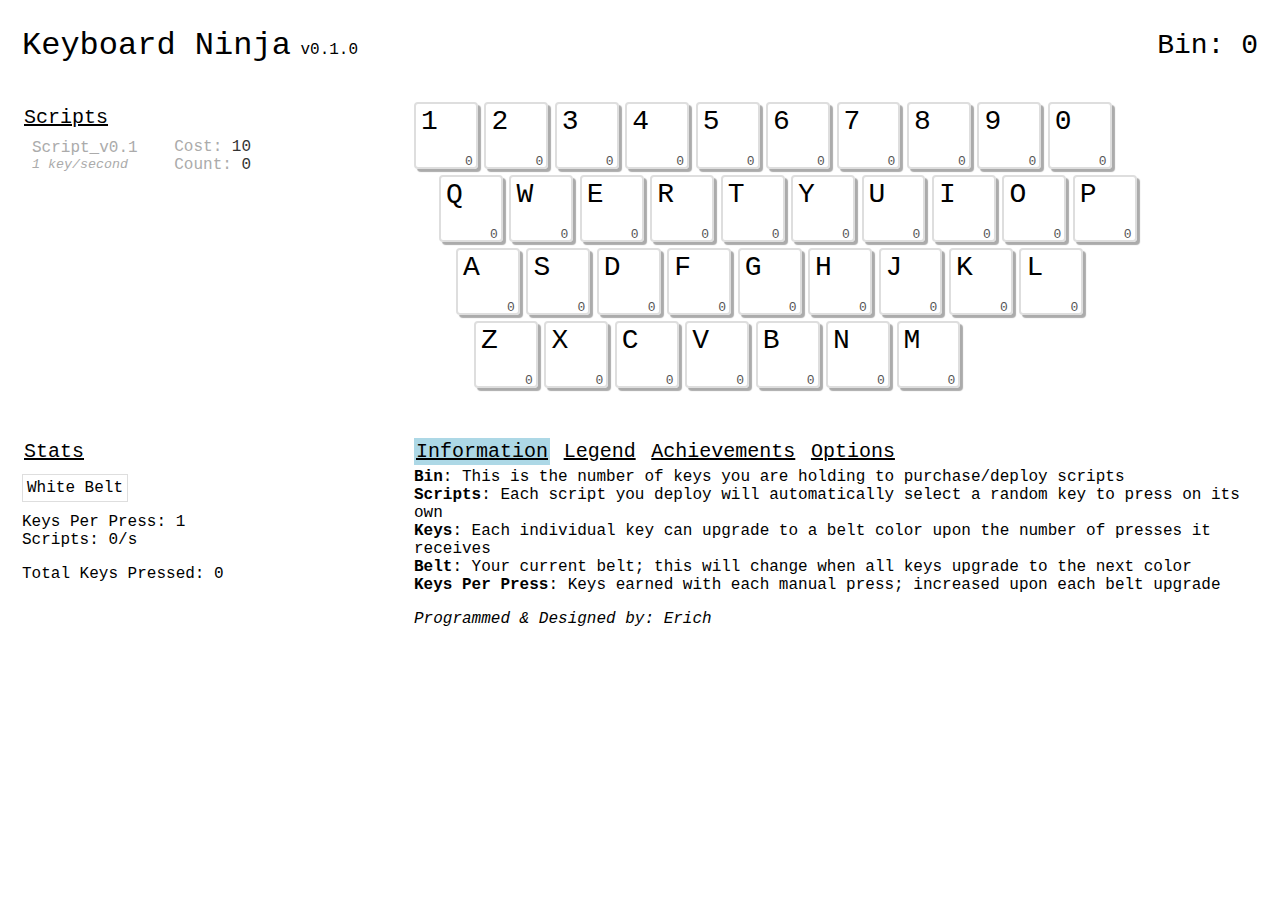
<file: index.htm>
<html>
<head>
<title>Keyboard Ninja</title>
<link rel="icon" type="image/png" href="favicon.ico">
<link rel="stylesheet" href="style.css" type="text/css">
<script src="scripts.js"></script>
<script>
  (function(i,s,o,g,r,a,m){i['GoogleAnalyticsObject']=r;i[r]=i[r]||function(){
  (i[r].q=i[r].q||[]).push(arguments)},i[r].l=1*new Date();a=s.createElement(o),
  m=s.getElementsByTagName(o)[0];a.async=1;a.src=g;m.parentNode.insertBefore(a,m)
  })(window,document,'script','//www.google-analytics.com/analytics.js','ga');

  ga('create', 'UA-69485554-1', 'auto');
  ga('send', 'pageview');

</script>
</head>

<body onLoad="start()">

<div id="topBelt">&nbsp;</div>

<table width="100%" border="0" cellpadding="20">
<tr>
<td><span id="title">Keyboard Ninja</span> <span id="version">v0.1.0</span></td>
<td align="right"><span id="topStats">Bin: <span id="keyCarton">0</span></span></td>
</tr><tr>
<td valign="top" width="350">
<div id="scripts">
<span id="subtitle">Scripts</span>
	<table width="100%" border="0" cellpadding="2" cellspacing="0">
	<tr id="script1">
	<td>
		<div id="script1Up" onclick="timerStartBot(1)">
			<span id="keyBotText">Script_v0.1<br>
			<i><small>1 key/second</small></i></span>
		</div>
	</td>
	<td>
		Cost: <span id="script1Cost">10</span><br>
		Count: <span id="script1Count">0</span>
	</td>
	</tr>
	<tr id="script2">
	<td>
		<div id="script2Up" onclick="timerStartBot(2)">
			<span id="keyBotText">Script_v0.5<br>
			<i><small>5 keys/second</small></i></span>
		</div>
	</td>
	<td>
		Cost: <span id="script2Cost">250</span><br>
		Count: <span id="script2Count">0</span>
	</td>
	</tr>
	<tr id="script3">
	<td>
		<div id="script3Up" onclick="timerStartBot(3)">
			<span id="keyBotText">Script_v1.0<br>
			<i><small>10 keys/second</small></i></span>
		</div>
	</td>
	<td>
		Cost: <span id="script3Cost">1.00K</span><br>
		Count: <span id="script3Count">0</span>
	</td>
	</tr>
	</table>
</div>
</td>
<td valign="top">

<div id="keyboard">

	<div id="row1">
	<span id="1">1<span id="key1Count">0</span></span>
	<span id="2">2<span id="key2Count">0</span></span>
	<span id="3">3<span id="key3Count">0</span></span>
	<span id="4">4<span id="key4Count">0</span></span>
	<span id="5">5<span id="key5Count">0</span></span>
	<span id="6">6<span id="key6Count">0</span></span>
	<span id="7">7<span id="key7Count">0</span></span>
	<span id="8">8<span id="key8Count">0</span></span>
	<span id="9">9<span id="key9Count">0</span></span>
	<span id="0">0<span id="key0Count">0</span></span>
	</div>

	<div id="rowQ">
	<span id="q">Q<span id="keyQCount">0</span></span>
	<span id="w">W<span id="keyWCount">0</span></span>
	<span id="e">E<span id="keyECount">0</span></span>
	<span id="r">R<span id="keyRCount">0</span></span>
	<span id="t">T<span id="keyTCount">0</span></span>
	<span id="y">Y<span id="keyYCount">0</span></span>
	<span id="u">U<span id="keyUCount">0</span></span>
	<span id="i">I<span id="keyICount">0</span></span>
	<span id="o">O<span id="keyOCount">0</span></span>
	<span id="p">P<span id="keyPCount">0</span></span>
	</div>

	<div id="rowA">
	<span id="a">A<span id="keyACount">0</span></span>
	<span id="s">S<span id="keySCount">0</span></span>
	<span id="d">D<span id="keyDCount">0</span></span>
	<span id="f">F<span id="keyFCount">0</span></span>
	<span id="g">G<span id="keyGCount">0</span></span>
	<span id="h">H<span id="keyHCount">0</span></span>
	<span id="j">J<span id="keyJCount">0</span></span>
	<span id="k">K<span id="keyKCount">0</span></span>
	<span id="l">L<span id="keyLCount">0</span></span>
	</div>

	<div id="rowZ">
	<span id="z">Z<span id="keyZCount">0</span></span>
	<span id="x">X<span id="keyXCount">0</span></span>
	<span id="c">C<span id="keyCCount">0</span></span>
	<span id="v">V<span id="keyVCount">0</span></span>
	<span id="b">B<span id="keyBCount">0</span></span>
	<span id="n">N<span id="keyNCount">0</span></span>
	<span id="m">M<span id="keyMCount">0</span></span>
	</div>
	
</div>

</td>
</tr>
<tr>
<td valign="top">
<div id="stats">
	<span id="subtitle">Stats</span>
	<p>
	<span id="belt">White Belt</span>
	<p>
	Keys Per Press: <span id="keysPerPress">1</span><br>
	Scripts: <span id="keyBotRate">0/s</span>
	<p>
	Total Keys Pressed: <span id="totalKeys">0</span><br>
	</div>
</td>
<td valign="top">
<div id="tabs">
<span id="subtitleI" onClick="tabDisplay(3)">Information</span>
<span id="subtitleL" onClick="tabDisplay(2)">Legend</span>
<span id="subtitleA" onClick="tabDisplay(1)">Achievements</span>
<span id="subtitleO" onClick="tabDisplay(4)">Options</span>
</div>
<div id="achMnts">
	<p>
	<span id="keyCount100"><span id="keyCount100Info">100 key presses</span> 100</span>
	<span id="keyCount1K"><span id="keyCount1KInfo">1,000 key presses</span> 1K</span>
	<span id="keyCount10K"><span id="keyCount10KInfo">10,000 key presses</span> 10K</span>
	<span id="keyCount100K"><span id="keyCount100KInfo">100,000 key presses</span> 100K</span>
	<p>
	<span id="numbers1"><span id="numbers1Info">Pressed each number</span> #s</span>
	<span id="letters1"><span id="letters1Info">Pressed each letter</span> Ls</span>
	<p>
	<span id="yellowBelt"><span id="yellowBeltInfo">Earned yellow belt</span> &nbsp;&nbsp;</span>
	<span id="goldBelt"><span id="goldBeltInfo">Earned gold belt</span> &nbsp;&nbsp;</span>
	<span id="orangeBelt"><span id="orangeBeltInfo">Earned orange belt</span> &nbsp;&nbsp;</span>
	<span id="greenBelt"><span id="greenBeltInfo">Earned green belt</span> &nbsp;&nbsp;</span>
	<span id="blueBelt"><span id="blueBeltInfo">Earned blue belt</span> &nbsp;&nbsp;</span>
	<span id="purpleBelt"><span id="purpleBeltInfo">Earned purple belt</span> &nbsp;&nbsp;</span>
	<span id="brownBelt"><span id="brownBeltInfo">Earned brown belt</span> &nbsp;&nbsp;</span>
	<span id="redBelt"><span id="redBeltInfo">Earned red belt</span> &nbsp;&nbsp;</span>
	<span id="blackBelt"><span id="blackBeltInfo">Earned black belt</span> &nbsp;&nbsp;</span>
	<span id="mBlackBelt"><span id="mBlackBeltInfo">Earned master black belt</span> &nbsp;&nbsp;</span>
	<span id="masterKey"><span id="masterKeyInfo" style="color:black; font-weight:normal">Earned one master black belt key</span> Mk</span>
	<p>
	<span id="script1x10"><span id="script1x10Info">Deployed 10 Simple Scripts</span> S1x10</span>
</div>

<div id="legend">
	<span id="legendInfo">Required amount for individual key belts</span><br>
	<span id="legendYellow">Yellow: 25</span><br>
	<span id="legendGold">Gold: 75</span><br>
	<span id="legendOrange">Orange: 150</span><br>
	<span id="legendGreen">Green: 400</span><br>
	<span id="legendBlue">Blue: 1000</span><br>
	<span id="legendPurple">Purple: 2500</span><br>
	<span id="legendBrown">Brown: 7500</span><br>
	<span id="legendRed">Red: 15000</span><br>
	<span id="legendBlack">Black: 50000</span><br>
	<span id="legendMBlack">Master Black: 100000</span>
</div>

<div id="information">
<b>Bin</b>: This is the number of keys you are holding to purchase/deploy scripts<br>
<b>Scripts</b>: Each script you deploy will automatically select a random key to press on its own<br>
<b>Keys</b>: Each individual key can upgrade to a belt color upon the number of presses it receives<br>
<b>Belt</b>: Your current belt; this will change when all keys upgrade to the next color<br>
<b>Keys Per Press</b>: Keys earned with each manual press; increased upon each belt upgrade<br>
<p>
<i>Programmed & Designed by: Erich</i>
</div>

<div id="options">
<span id="deleteData" onClick="document.getElementById('resetConfirm').style.visibility='visible'">Hard Reset</span><br>
<div id="resetConfirm">
	All game data will be lost, are you sure?<br>
	<span id="resetYes" onClick="deleteData()">Yes</span> <span id="resetNo" onClick="document.getElementById('resetConfirm').style.visibility='hidden'">No</span>
</div>
</div>

</td>
</tr>
</table>

</body>

</html>
</file>
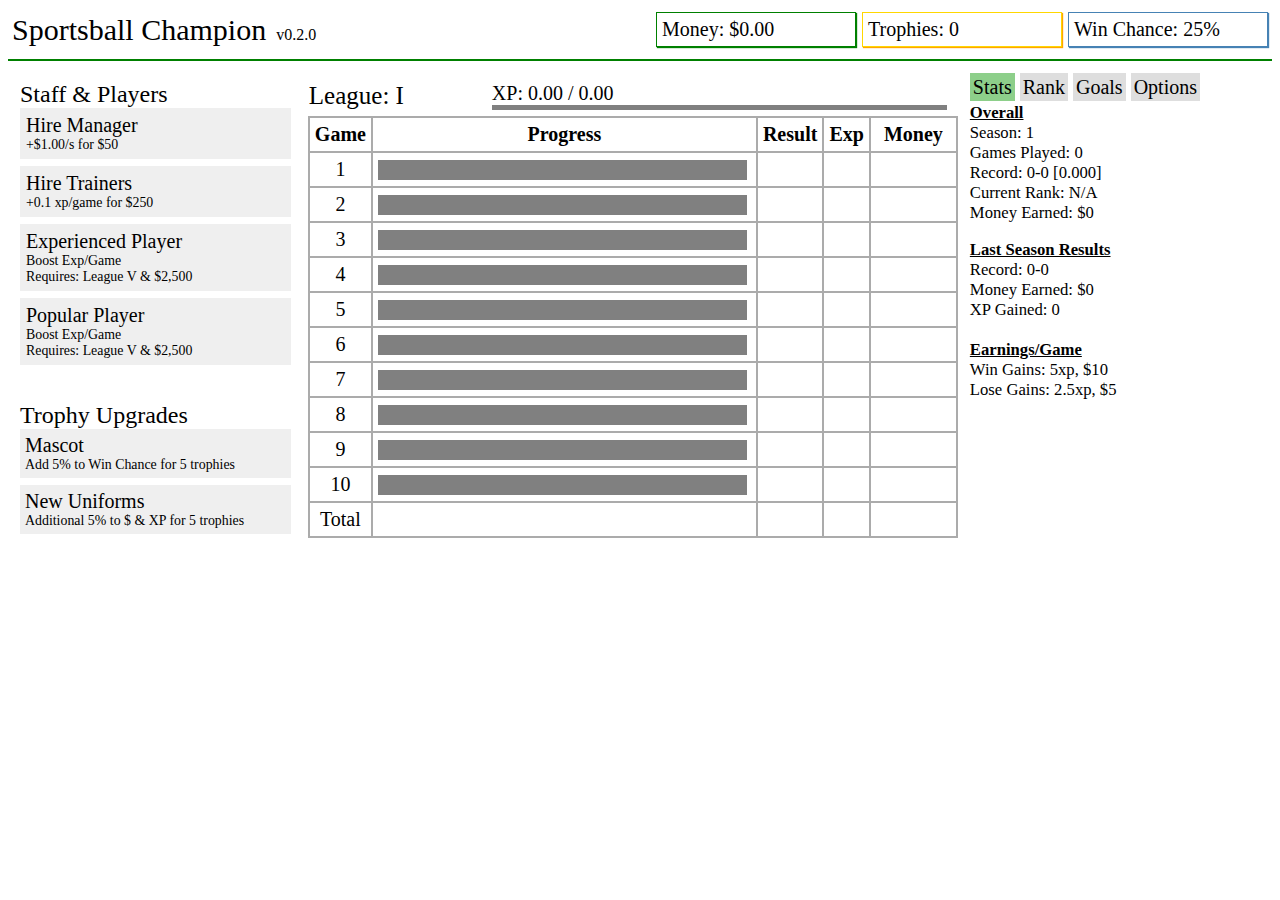
<file: sportsball/index.htm>
<html>
<head>
<title>Sportsball Champion</title>
<link rel="icon" type="image/png" href="ball.png">
<link rel="stylesheet" href="style.css" type="text/css">
<script src="scripts.js"></script>
<script>
  (function(i,s,o,g,r,a,m){i['GoogleAnalyticsObject']=r;i[r]=i[r]||function(){
  (i[r].q=i[r].q||[]).push(arguments)},i[r].l=1*new Date();a=s.createElement(o),
  m=s.getElementsByTagName(o)[0];a.async=1;a.src=g;m.parentNode.insertBefore(a,m)
  })(window,document,'script','//www.google-analytics.com/analytics.js','ga');

  ga('create', 'UA-69485554-1', 'auto');
  ga('send', 'pageview');

</script>
</head>

<body onLoad="timer()">
<table width="100%" cellpadding="2"><tr><td>
<span id="title">Sportsball Champion</span>&nbsp;&nbsp;<span id="version">v0.2.0</span>
</td><td width="200">
<div id="money">Money: $<span id="totalMoney">0.00</span></div>	
</td><td width="200">
<div id="trophies">Trophies: <span id="numTrophies">0</span></div>	
</td><td width="200">
<div id="chance">Win Chance: <span id="winChance">25%</span></div>
</td></tr></table>
<hr color="green">

<table cellpadding="5" border="0" width="100%">
<tr>
<td valign="top" width="285" id="left">
	<div id="staffPlayers">
	<span id="leftTitle">Staff & Players</span><br>
	<div id="manager" onClick="hireManager()">
		<table cellspacing="0" width="100%"><tr><td>
		<span id="managerText">
			Hire Manager<br>
			<small><small>+$1.00/s for $50</small></small>
		</span><br>
		<span id="managerInfo">Level: <span id="managerLevel">1</span> | Upgrade: <span id="managerUpCost">$250</span></span>
		</td><td align="center" width="25">
			<span id="upgradeManager" onclick="upgradeManager()">+</span>
		</td></tr></table>
	</div>
	
	<div id="trainers" onclick="hireTrainer()">
		<table cellspacing="0" width="100%"><tr><td>
		<span id="trainerText">
			Hire Trainers<br>
			<small><small>+0.1 xp/game for $250</small></small>
		</span><br>
		<span id="trainerInfo">Level: <span id="trainerLevel">1</span> | Upgrade: <span id="trainerUpCost">$1.00K</span></span>
		</td><td align="center" width="25">
			<span id="upgradeTrainer" onclick="upgradeTrainer()">+</span>
		</td></tr></table>
	</div>
	
	<div id="expPlayer" onclick="selectStar('exp')">
		<table cellspacing="0" width="100%"><tr><td>
		<span id="expPlayerText">
			Experienced Player<br>
			<small><small>Boost Exp/Game<br>
			Requires: League V & $2,500</small></small>
		</span><br>
		<span id="expPlayerInfo">Level: <span id="expPlayerLevel">1</span> | Upgrade: $<span id="expStarUpCost">25.00K</span></span>
		</td><td align="center" width="25">
			<span id="upgradeExpStar" onclick="upgradeStar('exp')">+</span>
		</td></tr></table>
	</div>
	 
	<div id="popPlayer" onclick="selectStar('pop')">
		<table cellspacing="0" width="100%"><tr><td>
		<span id="popPlayerText">
			Popular Player<br>
			<small><small>Boost Money/Game<br>
			Requires: League V & $2,500</small></small>
		</span><br>
		<span id="popPlayerInfo">Level: <span id="popPlayerLevel">1</span> | Upgrade: $<span id="popStarUpCost">50.00K</span></span>
		</td><td align="center" width="25">
			<span id="upgradePopStar" onclick="upgradeStar('pop')">+</span>
		</td></tr></table>
	</div>
	</div>
	
	<p>
	
	<div id="trophyUpgrades">
	<span id="leftTitle">Trophy Upgrades</span><br>
	<div id="mascot" onclick="trophyUpgrade('mascot')">
		Mascot<br>
		<small><small>Add 5% to Win Chance for 5 trophies</small></small>
	</div>
	
	<div id="uniforms" onclick="trophyUpgrade('uniforms')">
		New Uniforms<br>
		<small><small>Additional 5% to $ & XP for 5 trophies</small></small>
	</div>
	</div>
</td>

<td align="center" valign="top">
	<table width="650" border="0" cellspacing="0">
	<tr>
	<td><span id="levelText">League: <span id="level">I</span></span></td>
	<td width="470">
		<div id="top">
			 XP: <span id="totalXp">0.00</span> / <span id="nextLevel">0.00</span><br>
			<progress id="levelUp" value="0" min="0" max="25"></progress>
		</div>
	</td>
	</tr>
	</table>

	<!-- Game Progress -->
	<table id="tGames" border="1" width="650" cellspacing="0" cellpadding="5">
	<tr><th width="20">Game</th><th>Progress</th><th width="30">Result</th><th width="25">Exp</th><th width="75">Money</th></tr>
	<tr>
		<td align="center">1</td>
		<td><progress min="0" max="5" value="0" id="game1"></progress></td>
		<td align="center"><span id="game1Result"></span></td>
		<td align="center"><span id="game1Exp"></span></td>
		<td align="center"><span id="game1Money"></span></td>
	</tr>
	<tr>
		<td align="center">2</td>
		<td><progress min="0" max="5" value="0" id="game2"></progress></td>
		<td align="center"><span id="game2Result"></span></td>		
		<td align="center"><span id="game2Exp"></span></td>
		<td align="center"><span id="game2Money"></span></td>
	</tr>
	<tr>
		<td align="center">3</td>
		<td><progress min="0" max="5" value="0" id="game3"></progress></td>
		<td align="center"><span id="game3Result"></span></td>
		<td align="center"><span id="game3Exp"></span></td>
		<td align="center"><span id="game3Money"></span></td>
	</tr>
	<tr>
		<td align="center">4</td>
		<td><progress min="0" max="5" value="0" id="game4"></progress></td>
		<td align="center"><span id="game4Result"></span></td>		
		<td align="center"><span id="game4Exp"></span></td>
		<td align="center"><span id="game4Money"></span></td>
	</tr>
	<tr>
		<td align="center">5</td>
		<td><progress min="0" max="5" value="0" id="game5"></progress></td>
		<td align="center"><span id="game5Result"></span></td>		
		<td align="center"><span id="game5Exp"></span></td>
		<td align="center"><span id="game5Money"></span></td>
	</tr>
	<tr>
		<td align="center">6</td>
		<td><progress min="0" max="5" value="0" id="game6"></progress></td>
		<td align="center"><span id="game6Result"></span></td>		
		<td align="center"><span id="game6Exp"></span></td>
		<td align="center"><span id="game6Money"></span></td>
	</tr>
	<tr>
		<td align="center">7</td>
		<td><progress min="0" max="5" value="0" id="game7"></progress></td>
		<td align="center"><span id="game7Result"></span></td>		
		<td align="center"><span id="game7Exp"></span></td>
		<td align="center"><span id="game7Money"></span></td>
	</tr>
	<tr>
		<td align="center">8</td>
		<td><progress min="0" max="5" value="0" id="game8"></progress></td>
		<td align="center"><span id="game8Result"></span></td>		
		<td align="center"><span id="game8Exp"></span></td>
		<td align="center"><span id="game8Money"></span></td>
	</tr>
	<tr>
		<td align="center">9</td>
		<td><progress min="0" max="5" value="0" id="game9"></progress></td>
		<td align="center"><span id="game9Result"></span></td>		
		<td align="center"><span id="game9Exp"></span></td>
		<td align="center"><span id="game9Money"></span></td>
	</tr>
	<tr>
		<td align="center">10</td>
		<td><progress min="0" max="5" value="0" id="game10"></progress></td>
		<td align="center"><span id="game10Result"></span></td>		
		<td align="center"><span id="game10Exp"></span></td>
		<td align="center"><span id="game10Money"></span></td>
	</tr>
	<tr id="total">
		<td align="center">Total</td>
		<td></td>
		<td align="center"><span id="seasonRecord"></span></td>
		<td align="center"><span id="seasonXp"></span></td>
		<td align="center"><span id="seasonMoney"></span></td>
	</tr>
	</table>
	
	<p>
	
	<div id="startSeason">Next season starts in: <span id="countdownSec">5</span></div>
	
</td>
<td valign="top" width="300">
<span id="statsTab" onclick="tabs(1)">Stats</span> <span id="rankTab" onclick="tabs(4)">Rank</span> <span id="goalsTab" onclick="tabs(2)">Goals</span> <span id="optionsTab" onclick="tabs(3)">Options</span><br>
<div id="stats">
	<small>
	<b><u>Overall</u></b><br>
	Season: <span id="seasons">1</span><br>
	Games Played: <span id="totalGames">0</span><br>
	Record: <span id="overallRecord">0-0 [0.000]</span><br>
	Current Rank: <span id="currentRank">N/A</span><br>
	Money Earned: <span id="overallMoney">$0</span><br>
	<p>
	<b><u>Last Season Results</u></b><br>
	Record: <span id="lastSeasonRecord">0-0</span><br>
	Money Earned: <span id="lastSeasonMoney">$0</span><br>
	XP Gained: <span id="lastSeasonXp">0</span><br>
	<p>
	<b><u>Earnings/Game</u></b><br>
	Win Gains: <span id="winExp">5</span>xp, $<span id="winMoney">10</span><br>
	Lose Gains: <span id="loseExp">2.5</span>xp, $<span id="loseMoney">5</span><br>
	</small>
</div>
	
<div id="rank">
	<table id="rankT" width="200" cellpadding="2" cellspacing="0">
	<tr align="left"><td><b>#</b></td><td><b>Record</b></td></tr>
	<tr id ="r1"><td>1</td><td>0.925</td></tr>
	<tr id ="r2"><td>2</td><td>0.810</td></tr>
	<tr id ="r3"><td>3</td><td>0.690</td></tr>
	<tr id ="r4"><td>4</td><td>0.600</td></tr>
	<tr id ="r5"><td>5</td><td>0.500</td></tr>
	<tr id ="r6"><td>6</td><td>0.450</td></tr>
	<tr id ="r7"><td>7</td><td>0.390</td></tr>
	<tr id ="r8"><td>8</td><td>0.333</td></tr>
	<tr id ="r9"><td>9</td><td>0.290</td></tr>
	<tr id="r10"><td>10</td><td>0.250</td></tr>
	</table>
	<span id="rankInfo"><small><small><i>Ranking begins after 5 seasons.</i></small></small></span>
</div>
	
<div id="goals">
	<small>Tier 1</small><br>
	<table id="goalsT" width="200">
	<tr><td>Win 100 Games</td><td><span id="winsTrophy" onClick="trophy('w100')">&nbsp;</span></td></tr>
	<tr><td>Reach League X</td><td><span id="levelTrophy" onClick="trophy('lx')">&nbsp;</span></td></tr>
	<tr><td>Win Chance > 33%</td><td><span id="chanceTrophy" onClick="trophy('c33')">&nbsp;</span></td></tr>
	<tr><td>Reach Rank #9</td><td><span id="rankTrophy" onClick="trophy('r9')">&nbsp;</td></tr>
	<tr><td>Manager at Level 10</td><td><span id="managerTrophy" onClick="trophy('m10')">&nbsp;</span></td></tr>
	</table>
</div>

<div id="options">
	<small><small>
	Developed & Designed by: Erich
	<p>
	<i>Change Log</i>
	<p>
	<div>Icons made by <a href="http://www.freepik.com" title="Freepik">Freepik</a> from <a href="http://www.flaticon.com" title="Flaticon">www.flaticon.com</a>             is licensed by <a href="http://creativecommons.org/licenses/by/3.0/" title="Creative Commons BY 3.0">CC BY 3.0</a></div>
	</small></small><p>
	<span id="deleteData" onClick="document.getElementById('resetConfirm').style.visibility='visible'">Hard Reset</span><p>
	<div id="resetConfirm">
	All data will be lost, are you sure?<br>
	<span id="resetYes" onClick="deleteData()">Yes</span>&nbsp;&nbsp;&nbsp;<span id="resetNo" onClick="document.getElementById('resetConfirm').style.visibility='hidden'">No</span>
	</div>
</div>
</td>
</tr>
</table>

</body>
</html>
</file>
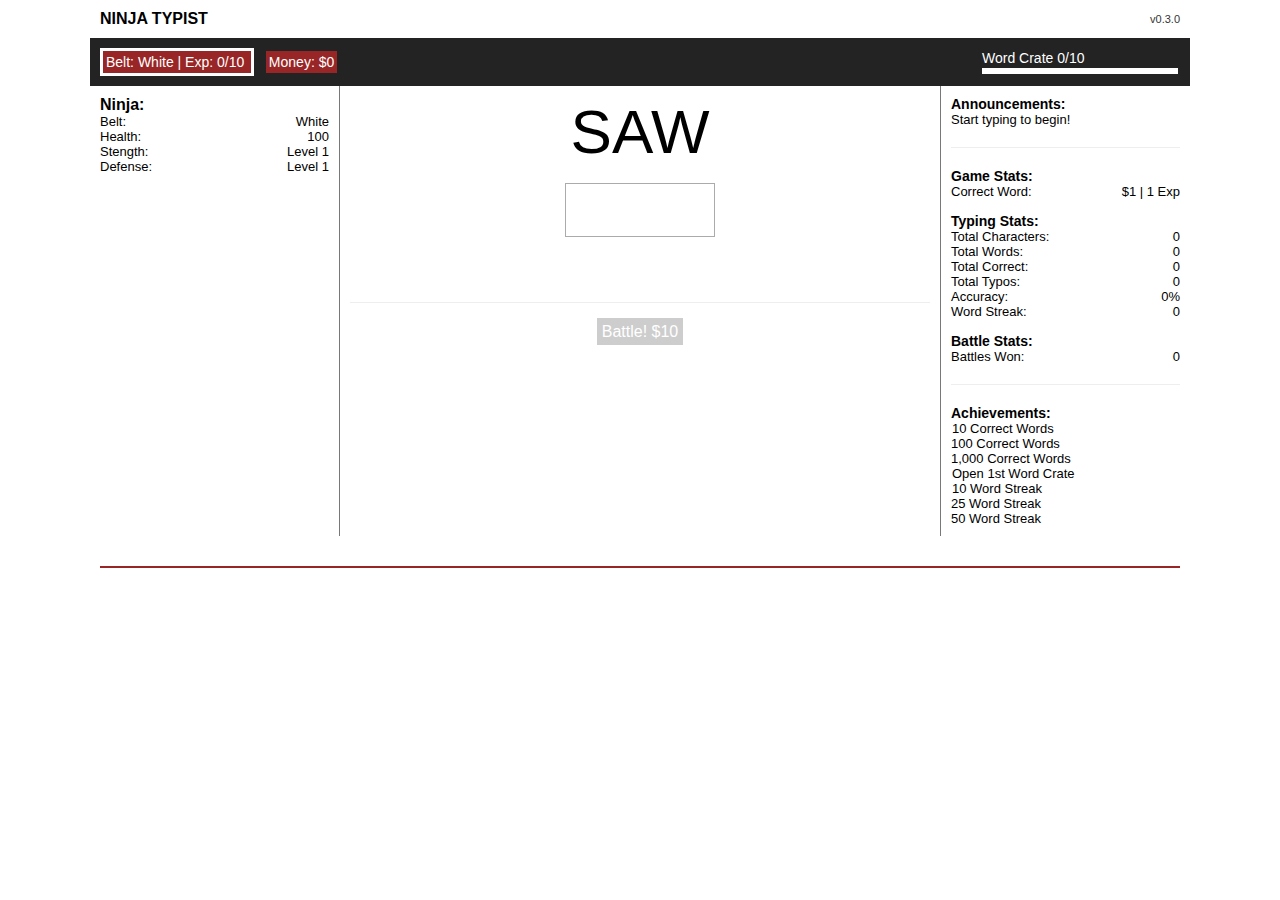
<file: ninjatypist.htm>
<html>
<head>
<title>Ninja Typist</title>
<link rel="stylesheet" href="https://use.fontawesome.com/releases/v5.3.1/css/all.css" integrity="sha384-mzrmE5qonljUremFsqc01SB46JvROS7bZs3IO2EmfFsd15uHvIt+Y8vEf7N7fWAU" crossorigin="anonymous">
<link rel="stylesheet" href="https://www.w3schools.com/w3css/4/w3.css">
<link rel="stylesheet" href="nt_style.css">
<link href="favicon.ico" rel="icon" type="image/x-icon">
<script src="nt_scripts.js"></script>
<script>
document.onkeydown = function (event) {
	
	if (!event) { /* This will happen in IE */
		event = window.event;
	}
		
	var keyCode = event.keyCode;
	
	if (keyCode == 8 &&
		((event.target || event.srcElement).tagName != "TEXTAREA") && 
		((event.target || event.srcElement).tagName != "INPUT")) { 
		
		if (navigator.userAgent.toLowerCase().indexOf("msie") == -1) {
			event.stopPropagation();
		} else {
			alert("prevented");
			event.returnValue = false;
		}
		
		return false;
	}
};
</script>
</head>
<body onLoad="start()">

<table border="0" width="1100" align="center" cellpadding="10" cellspacing="0">
	<tr>
		<td colspan="2"><b>NINJA TYPIST</b> <i class="fas fa-user-ninja"></i></td><td align="right"><span id="version">v0.3.0</span></td>
	</tr>
	
	<tr id="top">		
		<td colspan="2">
			<span id="beltSpan" style="background-color:#992626;color:white;padding:3;border:3px solid white">
				Belt: <span id="belt">White</span> | Exp: <span id="totalExp">0</span>/<span id="nextExp">10</span>
			</span>
			&nbsp;&nbsp;
			<span style="background-color:#992626;color:white;padding:3">
				Money: $<span id="money">0</span>
			</span>
		</td>
		<td align="right">
			<div id="chest" onclick="openChest()">
				Word Crate <span id="wordChestTotal">0</span>/10<br>
				<div class="w3-white">					
					<div id="wordChest" style="height:6px;width:0%; background-color:#994545"></div>
				</div>
			</div>
		</td>
	</tr>
	<tr>
		<td id="left" valign="top" width="250" style="border-right:1px solid #787878">
			<span id="title">Ninja:</span><br>
			<table border="0" cellpadding="0" cellspacing="0" width="100%" style="font-size:13">
			<tr><td>Belt:</td> <td align="right">White</td></tr>
			<tr><td>Health:</td> <td align="right">100</td></tr>
			<tr><td>Stength:</td> <td align="right">Level 1</td></tr>
			<tr><td>Defense:</td> <td align="right">Level 1</td></tr>
			</table>
		</td>
		<td valign="top" align="center" id="main" width="600">
			<!-- MAIN -->
			<span id="word">&nbsp;</span>
			<p>
			<div id="letters-container"><span id="letters">&nbsp;</span></div>
			<p>
			<span id="isCorrect">&nbsp;</span><br>
			<span id="info">&nbsp;</span>
			<hr>
			<!-- BATTLE -->
			<span id="battle" onclick="battle()">Battle! $10</span>
			<p>
			<div id="battleArea">
			<table width="100%" style="font-size:13"><tr>
			<td width="250">
				You<br>
				<div class="w3-green">					
					<div id="ninjaHealth" style="height:5px;width:0%; background-color:#994545"></div>
				</div>
			</td>
			<td align="center">vs.</td>
			<td width="250" align="right">
				Enemy 1<br>
				<div class="w3-green">					
					<div id="enemyHealth" style="height:5px;width:0%; background-color:#994545"></div>
				</div>
			</td>
			</tr></table>
			</div>
		</td>	
		<td width="250" id="right" style="border-left:1px solid #787878">
		
			<!-- ANNOUNCEMENTS -->
			<span id="announcement">
				<span id="title">Announcements:</span><br>
				<span id="currentAnnouncement">Start typing to begin!</span>
			</span>
			<hr>
			
			<!-- STATS -->
			<span id="title">Game Stats:</span><br>
			<table border="0" cellpadding="0" cellspacing="0" width="100%" style="font-size:13">
			<tr><td>Correct Word:</td> <td align="right">$<span id="moneyPerWord">1</span> | <span id="expPerWord">1</span> Exp</td></tr>
			</table>
			<p>

			<span id="title">Typing Stats:</span><br>
			<table border="0" cellpadding="0" cellspacing="0" width="100%" style="font-size:13">
			<tr><td>Total Characters:</td> <td align="right"><span id="totalChar">0</span></td></tr>
			<tr><td>Total Words:</td> <td align="right"><span id="totalWords">0</span></td></tr>
			<tr><td>Total Correct:</td> <td align="right"><span id="totalCorrect">0</span></td></tr>
			<tr><td>Total Typos:</td> <td align="right"><span id="totalTypos">0</span></td></tr>
			<tr><td>Accuracy:</td> <td align="right"><span id="accuracy">0</span>%</td></tr>
			<tr><td>Word Streak:</td> <td align="right"><span id="streak">0</span></td></tr>
			</table>
			<p>
			
			<span id="title">Battle Stats:</span><br>
			<table border="0" cellpadding="0" cellspacing="0" width="100%" style="font-size:13">
			<tr><td>Battles Won:</td> <td align="right">0</td></tr>
			</table>
			<hr>
			
			<!-- ACHIEVEMENTS -->
			<span id="title">Achievements:</span><br>
			<div id="achievements">
			<span id="10correct">10 Correct Words</span><br>
			100 Correct Words<br>
			1,000 Correct Words<br>
			<span id="crateOpen">Open 1st Word Crate</span><br>
			<span id="10streak">10 Word Streak</span><br>
			25 Word Streak<br>
			50 Word Streak<br>
			</div>
		</td>
	</tr>
	<tr>
		<td colspan="3"><hr id="bottom"></td>
	</tr>
</table>

<div id="chestModal" class="w3-modal w3-animate-opacity">
	<div class="w3-modal-content">
		<div class="w3-container">
			<span onclick="document.getElementById('chestModal').style.display='none'" class="w3-button w3-display-topright">&times;</span>
			<p>
				Crate Contents:<br>
				$<span id="chestMoney">0</span>
			</p>
		</div>
	</div>
</div>

</body>
</html>
</file>
<file: style.css>
body {font-family:Courier; margin:0}

span, div {-moz-user-select: none; -webkit-user-select: none}

#title {font-size:32; cursor:default}
#version {cursor:default}
#topStats {cursor:default; font-size:28}
#stats {width:275px}
#scripts {width:275px}
#subtitleI {background-color:#ADD8E6}
#subtitle, #subtitleA, #subtitleL, #subtitleI, #subtitleO {cursor:default; font-size:20; text-decoration:underline; padding:2}

#belt {cursor:default; padding:4; border:solid 1px #dedede}
#topBelt {padding:0; width:100%; height:5}

#keyboard {cursor:default; width:750px}

/* Keyboard Keys */
#keyboard span{
 font-size:28;
 box-shadow:3px 3px 1px #ababab;
 padding-top:2;
 padding-left:5;
 padding-right:38;
 padding-bottom:30;
 border-radius:4px;
 border:2px solid #dedede;
 margin-right:-3px;
 -moz-user-select: none; 
 cursor:default;
 position:relative;
 }
#keyboard div {margin-bottom:30}

/* Key Counts */
#keyboard span span{
 direction:rtl;
 width:10px;
 position:absolute;
 border:0px;
 box-shadow:0px 0px 0px #ffffff;
 margin-top:46;
 margin-left:20;
 font-size:13;
 color:#565656
}

#row1 {padding-bottom:12}
#rowQ {padding-bottom:12; margin-left:25}
#rowA {padding-bottom:12; margin-left:42}
#rowZ {padding-bottom:12; margin-left:60}

/* Tabs */
#tabs span {margin-right:2; cursor:pointer}

#legend, #achMnts, #options {display:none; margin-top:5}
#information {margin-top:5}
#legendInfo {font-size:12; font-style:italic; color:#343434}
#legendGold , #legendOrange, #legendGreen, #legendBlue, #legendBrown, #legendPurple, #legendRed, #legendBlack, #legendMBlack {visibility:hidden}

/* Upgrades */
#script1Up, #script2Up, #script3Up {padding:8; cursor:pointer; border-radius:5px}
#script1, #script2, #script3 {-moz-user-select: none; padding:3; cursor:default; color:#ababab}
#script2, #script3 {visibility:hidden}
#script1Count, #script2Count, #script3Count, #script1Cost, #script2Cost, #script3Cost {-moz-user-select: none; font-size:16; color:#343434}

/* Achievements */
#achMnts {-moz-user-select: none; cursor:default}
#achMnts span {margin-right:-6}
#keyCount100, #keyCount1K, #keyCount10K, #keyCount100K, #numbers1, #letters1, #script1x10 {border:1px dotted #565656; padding:5px; visibility:hidden}
#masterKey {border:1px dotted #565656; padding:5px; visibility:hidden; background-color:black; color:gold; font-weight:bold}
#yellowBelt {background-color:#F3F781; border:1px dotted #565656; padding:5px; visibility:hidden}
#goldBelt {background-color:#FACC2E; border:1px dotted #565656; padding:5px; visibility:hidden}
#orangeBelt {background-color:#FE9A2E; border:1px dotted #565656; padding:5px; visibility:hidden}
#greenBelt {background-color:#01DF01; border:1px dotted #565656; padding:5px; visibility:hidden}
#blueBelt {background-color:#00BFFF; border:1px dotted #565656; padding:5px; visibility:hidden}
#purpleBelt {background-color:#9F81F7; border:1px dotted #565656; padding:5px; visibility:hidden}
#brownBelt {background-color:#8A4B08; border:1px dotted #565656; padding:5px; visibility:hidden}
#redBelt {background-color:#DF0101; border:1px dotted #565656; padding:5px; visibility:hidden}
#blackBelt {background-color:#000000; border:1px dotted #565656; padding:5px; visibility:hidden}
#mBlackBelt {background-color:#000000; border:2px solid gold; padding:5px; visibility:hidden}

#script1x10Info, #keyCount100Info, #keyCount1KInfo, #keyCount10KInfo, #keyCount100KInfo, #numbers1Info, #letters1Info, #yellowBeltInfo, #goldBeltInfo, #orangeBeltInfo, #greenBeltInfo, #blueBeltInfo, #purpleBeltInfo, #brownBeltInfo, #redBeltInfo, #blackBeltInfo, #mBlackBeltInfo, #masterKeyInfo {font-style:italic; font-size:12; visibility:hidden; position:absolute; margin-top:30; background-color:#dedede; padding:3}

#keyCount100:hover #keyCount100Info {visibility:visible}
#keyCount1K:hover #keyCount1KInfo {visibility:visible}
#keyCount10K:hover #keyCount10KInfo {visibility:visible}
#keyCount100K:hover #keyCount100KInfo {visibility:visible}
#numbers1:hover #numbers1Info {visibility:visible}
#letters1:hover #letters1Info {visibility:visible}
#yellowBelt:hover #yellowBeltInfo {visibility:visible}
#goldBelt:hover #goldBeltInfo {visibility:visible}
#orangeBelt:hover #orangeBeltInfo {visibility:visible}
#greenBelt:hover #greenBeltInfo {visibility:visible}
#blueBelt:hover #blueBeltInfo {visibility:visible}
#purpleBelt:hover #purpleBeltInfo {visibility:visible}
#brownBelt:hover #brownBeltInfo {visibility:visible}
#redBelt:hover #redBeltInfo {visibility:visible}
#blackBelt:hover #blackBeltInfo {visibility:visible}
#mBlackBelt:hover #mBlackBeltInfo {visibility:visible}
#masterKey:hover #masterKeyInfo {visibility:visible}
#script1x10:hover #script1x10Info {visibility:visible}

#deleteData {-moz-user-select: none; cursor:pointer}
#deleteData:hover {color:red}
#resetConfirm {visibility:hidden}
#resetYes:hover, #resetNo:hover {font-weight:bold; cursor:pointer}
</file>
<file: sportsball/style.css>
body {font-family:Rockwell}
table td, th{font-size:20}
span, div {-moz-user-select: none; -webkit-user-select: none; cursor:default}
progress {border-radius:4px; inset; height:20; width:99%; background-color:#f3f3f3; border:0}
progress::-moz-progress-bar {border-radius:4px; background: -moz-linear-gradient(bottom right, steelblue, lightblue)}
#levelUp {height:5; background-color:#cdcdcd}
progress #levelUp::-moz-progress-bar {background-color: #5AAC56}
#level {}

#title {font-size:30}
#version {font-size:16}
#money {border:1px solid green; padding:5; box-shadow: 1px 1px 1px green}
#trophies {border:1px solid gold; padding:5; box-shadow: 1px 1px 1px orange}
#chance {border:1px solid steelblue; padding:5; box-shadow: 1px 1px 1px steelblue}
#winsTrophy, #levelTrophy, #chanceTrophy, #rankTrophy, #managerTrophy {padding:0; cursor:pointer}
#top {padding:5}
td #total {background: -moz-linear-gradient(bottom right, #3CBC3C, #8DCF8A)}

#tGames tr td, #tGames th, table #tGames {border:1px solid #ababab}

#left div {margin-bottom:7px}
#leftTitle {font-size:24}

#levelText {font-size:25}

#staffPlayers {background-color:#FFFFFF; padding:5}
#trophyUpgrades {background-color:#FFFFFF; padding:5}

#manager, #trainers, #expPlayer, #popPlayer, #mascot, #uniforms {background-color:#efefef; padding:5; cursor:pointer}
#managerText, #trainerText, #expPlayerText, #popPlayerText {cursor:pointer}
#manager:hover, #trainers:hover {background-color:#8DCF8A}

#upgradeManager, #upgradeTrainer, #upgradePopStar, #upgradeExpStar {display:none; cursor:pointer; color:black; font-size:24}
#managerInfo, #trainerInfo, #expPlayerInfo, #popPlayerInfo {display:none; font-size:14}
#startSeason {box-shadow:3px 3px 3px #787878; border:1px solid #ababab; padding:6; display:none; width:500; text-align:center}

#statsTab, #optionsTab, #goalsTab, #rankTab {cursor:pointer; padding:3; background-color:#dedede; margin-right:0;}
#statsTab {background-color:#8DCF8A}
#statsTab:hover, #optionsTab:hover, #goalsTab:hover, #rankTab:hover {background-color:#8DCF8A}
#stats {margin-top:4}
#options, #goals, #rank {display:none; margin-top:6}
#rankT td, #goals td{font-size:16}

#deleteData {cursor:pointer}
#resetConfirm {visibility:hidden; font-size:14; margin-top:-20}
#resetYes {color:red; cursor:pointer}
#resetNo {cursor:pointer}
</file>
<file: nt_style.css>
#top {background-color:#232323; font-size:14}
#right {font-size:14}
#powerUps td span {padding:5px; color:#ababab; cursor:default}
#puTooltip {font-size:10; width:170}
#word {font-size:62; padding:4}
#letters {font-size:28; padding:5}
#letters-container {width:150px; border:1px solid #ababab; padding:10}
#chest {width:200; padding:2px; cursor:default; text-align:left; color:white}
#chestModal {text-align:center}
#wordChest {margin-top:2}
#info {color:#343434; font-size:10; font-style:italic}
#title {font-weight: bold}	
#bottom {border-top:2px solid #992626}
#version {font-size:11; color:#343434}
#currentAnnouncement {font-size:13}
#battle {background-color: #cdcdcd; padding:5; color:white}
#battle:hover {border:2px solid #ababab; cursor:default}
#battleArea {display:none}
#achievements {font-size:13}
#achievements span{padding:1px}
</file>
